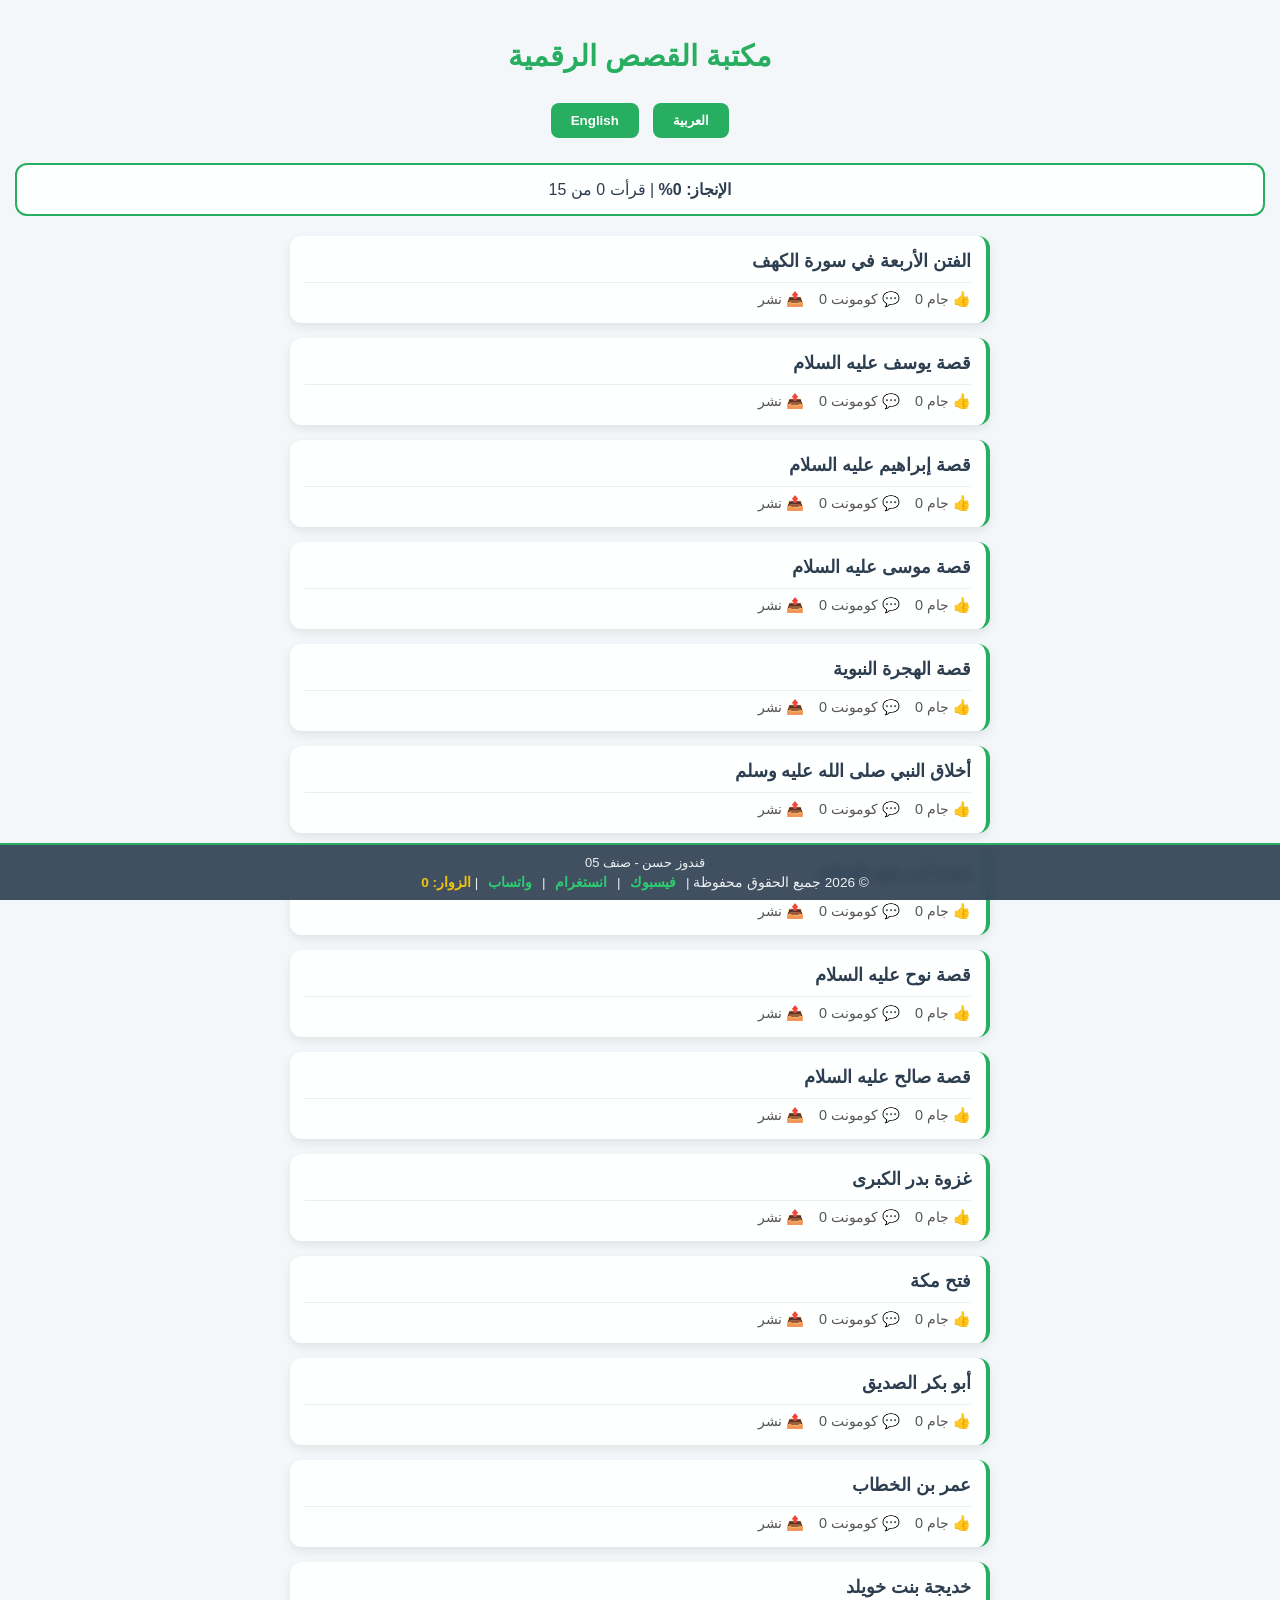
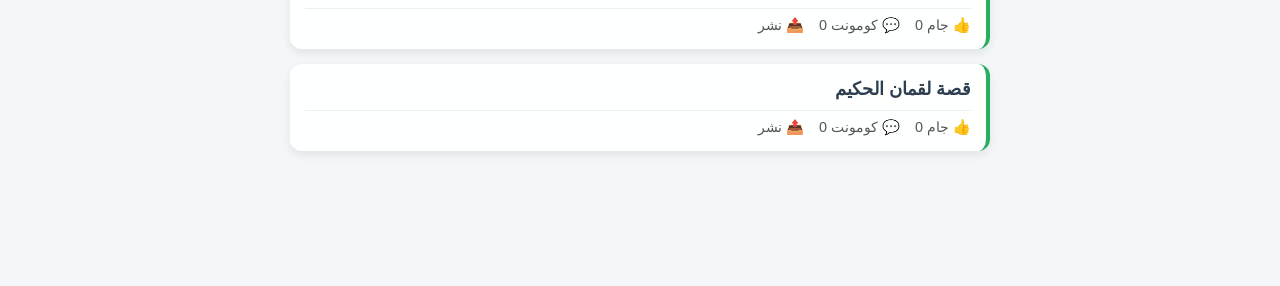
<file: index.html>
<!DOCTYPE html>
<html lang="ar" dir="rtl">
<head>
<meta charset="UTF-8">
<meta name="viewport" content="width=device-width, initial-scale=1.0">
<title>مكتبة القصص الرقمية</title>
<style>
:root {
  --primary-green: #27ae60;
  --light-bg: #f4f7f9;
  --card-bg: rgba(255, 255, 255, 0.95);
  --text-dark: #2c3e50;
}

body {
    font-family: 'Segoe UI', Tahoma, sans-serif;
    background-color: var(--light-bg);
    color: var(--text-dark);
    margin: 0;
    padding: 20px 15px 120px 15px;
    min-height: 100vh;
}

h1 {
    text-align: center;
    color: var(--primary-green);
    margin-bottom: 25px;
    font-size: 1.8em;
}

.controls {
    text-align: center;
    margin-bottom: 20px;
}

.controls button {
    background-color: var(--primary-green);
    color: white;
    border: none;
    padding: 10px 20px;
    border-radius: 8px;
    margin: 5px;
    font-weight: bold;
    cursor: pointer;
}

#storiesList {
    max-width: 700px;
    margin: 0 auto;
}

.card-item {
    background: var(--card-bg);
    border-radius: 12px;
    padding: 15px;
    margin-bottom: 15px;
    box-shadow: 0 4px 10px rgba(0,0,0,0.08);
    border-right: 4px solid var(--primary-green);
}

.card-item a {
    color: var(--text-dark);
    text-decoration: none;
    font-weight: bold;
    font-size: 1.1em;
    display: block;
    margin-bottom: 10px;
}

.interactions {
    display: flex;
    gap: 15px;
    font-size: 0.9em;
    color: #555;
    border-top: 1px solid #eee;
    padding-top: 8px;
}

.interactions span {
    cursor: pointer;
    transition: 0.2s;
}

.interactions span:hover {
    color: var(--primary-green);
}

.footer-watermark {
    position: fixed;
    bottom: 0;
    left: 0;
    width: 100%;
    background: rgba(44, 62, 80, 0.9);
    color: #ecf0f1;
    text-align: center;
    padding: 10px 5px;
    font-size: 0.85em;
    backdrop-filter: blur(6px);
    border-top: 2px solid var(--primary-green);
    z-index: 999;
}

.footer-watermark a {
    color: #2ecc71;
    text-decoration: none;
    margin: 0 6px;
    font-weight: bold;
}

.footer-name {
    display: block;
    margin-bottom: 4px;
    font-size: 0.95em;
}

.visitor-count {
    color: #f1c40f;
    font-weight: bold;
}
</style>
</head>
<body>

<h1>مكتبة القصص الرقمية</h1>

<div class="controls">
    <button onclick="setLang('ar')">العربية</button>
    <button onclick="setLang('en')">English</button>
</div>

<div id="statsBoard" class="dashboard"></div>
<div id="storiesList">جاري التحميل...</div>

<footer class="footer-watermark">
    <span class="footer-name">قندوز حسن - صنف 05</span>
    <span>© 2026 جميع الحقوق محفوظة</span> | 
    <a href="https://facebook.com" target="_blank">فيسبوك</a> | 
    <a href="https://instagram.com" target="_blank">انستغرام</a> | 
    <a href="https://wa.me/" target="_blank">واتساب</a> | 
    <span class="visitor-count">الزوار: <span id="visitorCount">جاري التحميل...</span></span>
</footer>

<script>
let storiesData = [];
let currentLang = 'ar';

async function updateVisitorCount() {
    try {
        const key = 'qisas-al-anbiya-visits';
        const response = await fetch(`https://api.counterapi.dev/v1/${key}/up`, {mode: 'cors'});
        const data = await response.json();
        document.getElementById('visitorCount').innerText = data.count.toLocaleString('ar-EG');
    } catch (e) {
        document.getElementById('visitorCount').innerText = '0';
    }
}

async function loadStories() {
    try {
        const response = await fetch('stories.json');
        storiesData = await response.json();
        renderStories();
        updateStats();
        updateVisitorCount();
    } catch (e) {
        document.getElementById('storiesList').innerHTML = 'خطأ في تحميل القصص. تأكد من وجود ملف stories.json';
    }
}

function renderStories(filter = 'all') {
    const list = document.getElementById('storiesList');
    let filtered = storiesData;
    
    if(filtered.length === 0) {
        list.innerHTML = '<p style="text-align:center">لا توجد قصص</p>';
        return;
    }
    
    list.innerHTML = filtered.map(story => {
        const title = currentLang === 'ar' ? story.title_ar : story.title_en;
        const isRead = localStorage.getItem('read_'+story.id);
        const likes = localStorage.getItem('like_'+story.id) || 0;
        const comments = localStorage.getItem('comment_'+story.id) || 0;
        
        return `
        <div class="card-item">
            <a href="${story.url}" target="_blank">${isRead ? '✓ ' : ''}${title}</a>
            <div class="interactions">
                <span onclick="likeStory('${story.id}')">👍 جام <span id="like_${story.id}">${likes}</span></span>
                <span onclick="commentStory('${story.id}')">💬 كومونت <span id="comment_${story.id}">${comments}</span></span>
                <span onclick="shareStory('${title}', '${story.url}')">📤 نشر</span>
            </div>
        </div>`;
    }).join('');
}

function updateStats() {
    const total = storiesData.length;
    const read = storiesData.filter(s => localStorage.getItem('read_'+s.id)).length;
    const percent = total > 0 ? Math.round((read/total)*100) : 0;
    document.getElementById('statsBoard').innerHTML = `
        <div style="text-align:center; background:var(--card-bg); padding:15px; border-radius:12px; margin-bottom:20px; border:2px solid var(--primary-green)">
            <strong>الإنجاز: ${percent}%</strong> | قرأت ${read} من ${total}
        </div>`;
}

function setLang(lang) {
    currentLang = lang;
    renderStories();
}

function likeStory(id) {
    let likes = parseInt(localStorage.getItem('like_'+id) || 0) + 1;
    localStorage.setItem('like_'+id, likes);
    document.getElementById('like_'+id).innerText = likes;
}

function commentStory(id) {
    let comment = prompt('اكتب تعليقك:');
    if(comment) {
        let comments = parseInt(localStorage.getItem('comment_'+id) || 0) + 1;
        localStorage.setItem('comment_'+id, comments);
        document.getElementById('comment_'+id).innerText = comments;
    }
}

function shareStory(title, url) {
    if(navigator.share) {
        navigator.share({title: title, url: url});
    } else {
        alert('انسخ الرابط: ' + url);
    }
}

document.addEventListener('click', function(e) {
    if(e.target.tagName === 'A' && e.target.href.includes('http')) {
        const id = e.target.href.split('/').pop();
        localStorage.setItem('read_'+id, 'true');
        setTimeout(() => { updateStats(); renderStories(); }, 500);
    }
});

loadStories();
</script>
</body>
</html>
</file>
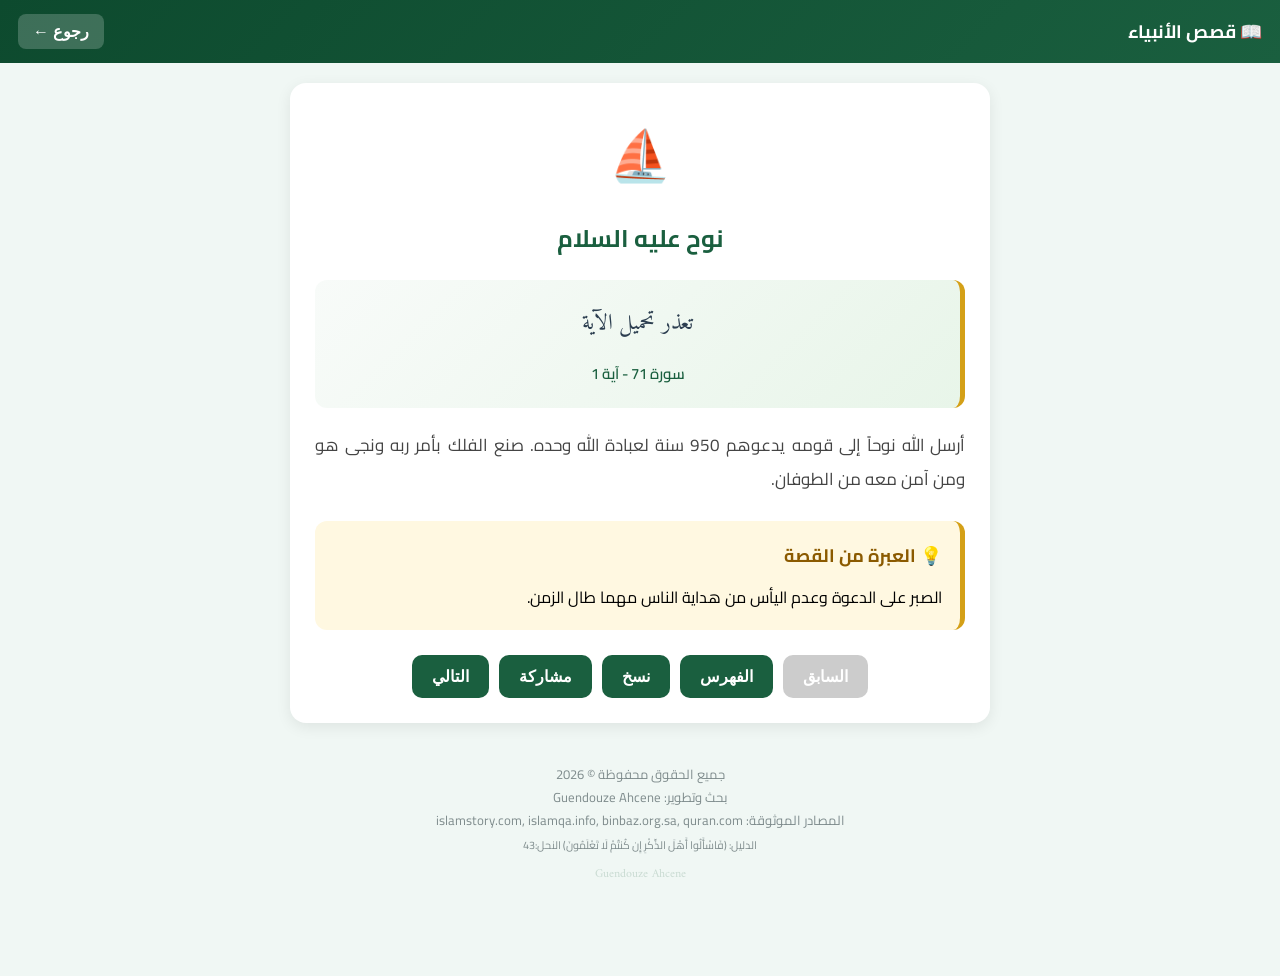
<file: stories.html>
<!DOCTYPE html>
<html lang="ar" dir="rtl">
<head>
<meta charset="UTF-8">
<meta name="viewport" content="width=device-width, initial-scale=1.0">
<title>قصص الأنبياء - Guendouze Ahcene</title>
<link href="https://fonts.googleapis.com/css2?family=Amiri:wght@700&family=Cairo:wght@400;500;600;700&display=swap" rel="stylesheet">
<style>
:root {
  --bg: #f0f7f4;
  --white: #ffffff;
  --green: #1a5f3f;
  --green-dark: #0d4a2e;
  --gold: #d4a017;
  --text: #2c3e50;
  --muted: #7f8c8d;
}

body {
  font-family: 'Cairo', sans-serif;
  background: var(--bg);
  margin: 0;
  padding-bottom: 100px;
}

.topbar {
  background: linear-gradient(135deg, var(--green-dark), var(--green));
  color: white;
  padding: 14px 18px;
  display: flex;
  justify-content: space-between;
  align-items: center;
  position: sticky;
  top: 0;
  z-index: 100;
}

.back-btn {
  background: rgba(255,255,255,0.2);
  border: none;
  color: white;
  padding: 8px 15px;
  border-radius: 8px;
  cursor: pointer;
  font-size: 16px;
  font-weight: 600;
}

.container {
  max-width: 700px;
  margin: 20px auto;
  padding: 0 15px;
}

.card {
  background: var(--white);
  border-radius: 16px;
  padding: 25px;
  box-shadow: 0 4px 15px rgba(0,0,0,0.08);
  margin-bottom: 20px;
}

.story-title {
  font-size: 24px;
  font-weight: 700;
  color: var(--green);
  text-align: center;
  margin-bottom: 15px;
  line-height: 1.8;
}

.story-icon {
  font-size: 50px;
  text-align: center;
  margin-bottom: 15px;
}

.verse-box {
  background: linear-gradient(135deg, #f8fbf9, #e8f5e9);
  border-right: 5px solid var(--gold);
  padding: 20px;
  border-radius: 12px;
  margin: 20px 0;
  text-align: center;
}

.verse-text {
  font-family: 'Amiri', serif;
  font-size: 22px;
  line-height: 2.2;
  color: var(--text);
  margin-bottom: 10px;
}

.verse-ref {
  font-size: 15px;
  color: var(--green);
  font-weight: 600;
}

.story-text {
  font-size: 17px;
  line-height: 2;
  color: #444;
  text-align: justify;
  margin: 20px 0;
}

.lesson-box {
  background: #fff8e1;
  border-right: 5px solid var(--gold);
  padding: 18px;
  border-radius: 12px;
  margin-top: 25px;
}

.lesson-title {
  font-weight: 700;
  color: #8b5a00;
  font-size: 18px;
  margin-bottom: 10px;
}

.btns {
  display: flex;
  gap: 10px;
  justify-content: center;
  flex-wrap: wrap;
  margin-top: 25px;
}

.btn {
  background: var(--green);
  color: white;
  border: none;
  padding: 12px 20px;
  border-radius: 10px;
  font-size: 16px;
  font-weight: 600;
  cursor: pointer;
  transition: 0.2s;
}
.btn:hover {
  background: var(--green-dark);
  transform: translateY(-2px);
}
.btn:disabled {
  background: #ccc;
  cursor: not-allowed;
  transform: none;
}

.footer {
  text-align: center;
  padding: 20px;
  font-size: 13px;
  color: var(--muted);
  line-height: 1.8;
}

.loading {
  text-align: center;
  padding: 40px;
  color: var(--green);
  font-size: 18px;
}

.watermark {
  position: fixed;
  bottom: 15px;
  left: 50%;
  transform: translateX(-50%);
  font-family: 'Amiri', serif;
  font-size: 12px;
  color: rgba(26,95,63,0.18);
  pointer-events: none;
}
</style>
</head>
<body>

<div class="watermark">Guendouze Ahcene</div>

<div class="topbar">
  <div style="font-weight:700;font-size:18px">📖 قصص الأنبياء</div>
  <button class="back-btn" onclick="window.location.href='index.html'">رجوع ←</button>
</div>

<div class="container">
  <div id="loading" class="loading">جاري تحميل القصة...</div>
  <div id="storyCard" class="card" style="display:none">
    <div class="story-icon" id="icon">⛵</div>
    <div class="story-title" id="title"></div>
    <div class="verse-box">
      <div class="verse-text" id="verse"></div>
      <div class="verse-ref" id="verseRef"></div>
    </div>
    <div class="story-text" id="text"></div>
    <div class="lesson-box">
      <div class="lesson-title">💡 العبرة من القصة</div>
      <div id="lesson"></div>
    </div>
    <div class="btns">
      <button class="btn" id="prevBtn" onclick="prevStory()">السابق</button>
      <button class="btn" onclick="showIndex()">الفهرس</button>
      <button class="btn" onclick="copyStory()">نسخ</button>
      <button class="btn" onclick="shareStory()">مشاركة</button>
      <button class="btn" id="nextBtn" onclick="nextStory()">التالي</button>
    </div>
  </div>
</div>

<div class="footer">
  جميع الحقوق محفوظة © 2026<br>
  بحث وتطوير: Guendouze Ahcene<br>
  المصادر الموثوقة: islamstory.com, islamqa.info, binbaz.org.sa, quran.com<br>
  <small>الدليل: ﴿فَاسْأَلُوا أَهْلَ الذِّكْرِ إِن كُنتُمْ لَا تَعْلَمُونَ﴾ النحل:43</small>
</div>

<script>
const stories = [
  {icon:"⛵", title:"نوح عليه السلام", surah:71, ayah:1, text:"أرسل الله نوحاً إلى قومه يدعوهم 950 سنة لعبادة الله وحده. صنع الفلك بأمر ربه ونجى هو ومن آمن معه من الطوفان.", lesson:"الصبر على الدعوة وعدم اليأس من هداية الناس مهما طال الزمن."},
  {icon:"🔥", title:"إبراهيم عليه السلام", surah:21, ayah:69, text:"حاجج قومه في عبادة الأصنام وكسرها، فألقوه في النار فقال الله: يا نار كوني برداً وسلاماً على إبراهيم.", lesson:"التوكل على الله واليقين بنصره عند الشدائد."},
  {icon:"🐑", title:"إسماعيل عليه السلام", surah:37, ayah:102, text:"رأى إبراهيم في المنام أنه يذبح ابنه إسماعيل، فاستسلم الابن لأمر الله وقال: يا أبت افعل ما تؤمر ستجدني إن شاء الله من الصابرين.", lesson:"الطاعة المطلقة لله والاستسلام لأمره."},
  {icon:"👑", title:"سليمان عليه السلام", surah:27, ayah:30, text:"آتاه الله ملكاً عظيماً وسخر له الجن والطير والريح. فهم منطق النمل وجاءه الهدهد بخبر ملكة سبأ.", lesson:"شكر النعمة وتسخير الملك في طاعة الله."},
  {icon:"🏔️", title:"أصحاب الكهف", surah:18, ayah:9, text:"فتية آمنوا بربهم فزادهم هدى، ففروا بدينهم وناموا في الكهف 309 سنة ثم بعثهم الله آية للناس.", lesson:"الثبات على الحق والتوكل على الله في الغربة."},
  {icon:"🐋", title:"يونس عليه السلام", surah:37, ayah:142, text:"ترك قومه غاضباً فالتقمه الحوت، فسبح في الظلمات: لا إله إلا أنت سبحانك إني كنت من الظالمين فنجاه الله.", lesson:"التسبيح والاستغفار ينجي من الكرب."},
  {icon:"⚔️", title:"موسى عليه السلام", surah:20, ayah:25, text:"أرسله الله لفرعون بآيات بينات، فشق الله له البحر ونجاه وقومه وأغرق فرعون وجنوده.", lesson:"نصر الله للمظلومين وهلاك الظالمين."},
  {icon:"💍", title:"يوسف عليه السلام", surah:12, ayah:4, text:"رأى رؤيا فحسده إخوته وألقوه في البئر، فصبر وعف عن امرأة العزيز فصار عزيز مصر.", lesson:"العفة والصبر مفتاح الفرج والتمكين."},
  {icon:"🌊", title:"صالح عليه السلام", surah:7, ayah:73, text:"أرسل لثمود وآتاه الله الناقة آية، فعقروها فأخذهم الله بالصيحة.", lesson:"عدم تكذيب آيات الله والاستهانة بوعيده."},
  {icon:"🏠", title:"هود عليه السلام", surah:11, ayah:50, text:"أرسل لعاد فكذبوه فأرسل الله عليهم ريحاً صرصراً عاتية تدمر كل شيء.", lesson:"العزة لله وحده لا للقوة والبنيان."},
  {icon:"🕋", title:"لوط عليه السلام", surah:15, ayah:59, text:"أرسل لقوم يعملون الفاحشة، فنجاه الله وأهله إلا امرأته وأهلك القوم.", lesson:"خطورة المجاهرة بالمعاصي وعاقبة الفاحشة."},
  {icon:"⚖️", title:"شعيب عليه السلام", surah:11, ayah:84, text:"أرسل لمدين يدعوهم لتوحيد الله وعدم بخس المكيال، فكذبوه فأخذتهم الصيحة.", lesson:"العدل في الميزان والصدق في التجارة."},
  {icon:"🕊️", title:"إسحاق ويعقوب", surah:37, ayah:112, text:"بشر الله إبراهيم بإسحاق ومن وراء إسحاق يعقوب، وبارك الله في ذريتهما.", lesson:"بركة دعاء الصالحين لأبنائهم."},
  {icon:"🌹", title:"أيوب عليه السلام", surah:38, ayah:41, text:"ابتلاه الله في ماله وولده وجسده 18 سنة فصبر، فكشف الله ضره وآتاه أهله.", lesson:"الصبر على البلاء والرضا بقضاء الله."},
  {icon:"🖋️", title:"إدريس عليه السلام", surah:19, ayah:56, text:"كان صديقاً نبياً ورفعه الله مكاناً علياً، وكان أول من خط بالقلم.", lesson:"طلب العلم والعبادة ترفع العبد."},
  {icon:"🐪", title:"إسماعيل صادق الوعد", surah:19, ayah:54, text:"كان صادق الوعد وأمر أهله بالصلاة والزكاة، وكان رسولاً نبياً.", lesson:"الوفاء بالوعد من صفات الأنبياء."},
  {icon:"🎵", title:"داود عليه السلام", surah:34, ayah:10, text:"آتاه الله الملك والحكمة وألان له الحديد وعلمه صنعة اللبوس.", lesson:"الجمع بين الملك والعبادة والصنعة."},
  {icon:"📜", title:"ذو الكفل", surah:21, ayah:85, text:"كان صابراً من الأخيار، تكفل بطاعة الله فسمي ذا الكفل.", lesson:"التكفل بطاعة الله يورث الرفعة."},
  {icon:"🌙", title:"زكريا عليه السلام", surah:19, ayah:2, text:"دعا ربه في الكبر أن يرزقه ذرية، فبشره الله بيحيى.", lesson:"حسن الظن بالله وكثرة الدعاء في الخفاء."},
  {icon:"🌟", title:"يحيى عليه السلام", surah:19, ayah:12, text:"آتاه الله الحكم صبياً وحناناً من لدنه وزكاة وكان باراً بوالديه.", lesson:"البر بالوالدين وطهارة القلب من الصغر."},
  {icon:"👩", title:"مريم عليها السلام", surah:3, ayah:42, text:"اصطفاها الله وطهرها على نساء العالمين، وكفلها زكريا.", lesson:"العفة والعبادة ترفع شأن المؤمنة."},
  {icon:"✨", title:"عيسى عليه السلام", surah:3, ayah:45, text:"كلمة الله وروح منه، يكلم الناس في المهد وكهلاً ويبرئ الأكمه والأبرص.", lesson:"معجزات الأنبياء دليل على صدقهم."},
  {icon:"🕌", title:"محمد ﷺ", surah:33, ayah:21, text:"خاتم النبيين، أرسله الله رحمة للعالمين، أسوته حسنة لمن كان يرجو الله.", lesson:"الاقتداء بالنبي ﷺ في كل أحوالنا."},
  {icon:"🌴", title:"آدم عليه السلام", surah:2, ayah:30, text:"أول البشر وخليفة الله في الأرض، علمه الأسماء كلها.", lesson:"شرف الإنسان بالعلم وخطورة المعصية."},
  {icon:"🐍", title:"الخضر", surah:18, ayah:65, text:"عبد من عباد الله آتاه رحمة وعلماً، صحبه موسى ليتعلم الصبر.", lesson:"فوق كل ذي علم عليم، والصبر على العلم."},
  {icon:"👑", title:"ذو القرنين", surah:18, ayah:83, text:"ملك صالح مكنه الله في الأرض، بنى السد على يأجوج ومأجوج.", lesson:"تسخير القوة والملك لخدمة المستضعفين."},
  {icon:"🐘", title:"لقمان الحكيم", surah:31, ayah:13, text:"آتاه الله الحكمة ووصى ابنه بتوحيد الله وبر الوالدين.", lesson:"أعظم وصايا الآباء للأبناء: التوحيد."},
  {icon:"📖", title:"عزير", surah:9, ayah:30, text:"أماته الله مائة عام ثم بعثه، ليكون آية للناس.", lesson:"قدرة الله على الإحياء بعد الموت."},
  {icon:"🛡️", title:"طالوت وجالوت", surah:2, ayah:249, text:"اختار الله طالوت ملكاً، وهزم داود جالوت بإذن الله.", lesson:"النصر بكثرة التقوى لا بكثرة العدد."},
  {icon:"🏛️", title:"قارون", surah:28, ayah:76, text:"آتاه الله الكنوز فبغى وتكبر، فخسف الله به وبداره الأرض.", lesson:"خطر المال إذا لم يشكر صاحبه ربه."},
  {icon:"🧙", title:"هاروت وماروت", surah:2, ayah:102, text:"ملكان أنزلا ببابل يعلمان الناس السحر ابتلاء.", lesson:"خطورة السحر والتعلم منه."},
  {icon:"🔨", title:"تبع الحميري", surah:44, ayah:37, text:"ملك صالح آمن بالله وحارب الأوثان في اليمن.", lesson:"الملك الصالح يهدم الباطل وينشر الحق."},
  {icon:"🕯️", title:"أصحاب الأخدود", surah:85, ayah:4, text:"قوم آمنوا بالله فحفر لهم الكافرون الأخدود وأحرقوهم بالنار.", lesson:"الثبات على الإيمان ولو كان الثمن الحياة."},
  {icon:"🌾", title:"بلعم بن باعوراء", surah:7, ayah:175, text:"آتاه الله العلم فانسلخ منه واتبع هواه كمثل الكلب.", lesson:"خطر اتباع الهوى بعد العلم."},
  {icon:"💰", title:"أصحاب الجنة", surah:68, ayah:17, text:"ورثوا جنة فأقسموا ليصرمنها مصبحين، فطاف عليها طائف من ربك فأصبحت كالصريم.", lesson:"النية في الرزق والشكر قبل الحصاد."}
];

let currentIndex = parseInt(localStorage.getItem('storyIndex')) || 0;

async function loadStory() {
  const story = stories[currentIndex];
  document.getElementById('icon').textContent = story.icon;
  document.getElementById('title').textContent = story.title;
  document.getElementById('text').textContent = story.text;
  document.getElementById('lesson').textContent = story.lesson;

  document.getElementById('prevBtn').disabled = currentIndex === 0;
  document.getElementById('nextBtn').disabled = currentIndex === stories.length - 1;

  try {
    const res = await fetch(`https://api.quran.com/api/v4/verses/by_key/${story.surah}:${story.ayah}?words=true&language=ar&text_type=uthmani`);
    const data = await res.json();
    document.getElementById('verse').textContent = data.verse.text_uthmani;
    document.getElementById('verseRef').textContent = `سورة ${data.verse.chapter.name_arabic} - آية ${story.ayah}`;
  } catch(e) {
    document.getElementById('verse').textContent = "تعذر تحميل الآية";
    document.getElementById('verseRef').textContent = `سورة ${story.surah} - آية ${story.ayah}`;
  }

  document.getElementById('loading').style.display = 'none';
  document.getElementById('storyCard').style.display = 'block';
}

function nextStory() {
  if(currentIndex < stories.length - 1) {
    currentIndex++;
    localStorage.setItem('storyIndex', currentIndex);
    document.getElementById('loading').style.display = 'block';
    document.getElementById('storyCard').style.display = 'none';
    loadStory();
    window.scrollTo(0,0);
  }
}

function prevStory() {
  if(currentIndex > 0) {
    currentIndex--;
    localStorage.setItem('storyIndex', currentIndex);
    document.getElementById('loading').style.display = 'block';
    document.getElementById('storyCard').style.display = 'none';
    loadStory();
    window.scrollTo(0,0);
  }
}

function showIndex() {
  let list = "فهرس القص:\n\n";
  stories.forEach((s,i) => list += `${i+1}. ${s.icon} ${s.title}\n`);
  alert(list);
}

function copyStory() {
  const text = document.getElementById('title').textContent + "\n\n" +
               document.getElementById('verse').textContent + "\n" +
               document.getElementById('verseRef').textContent + "\n\n" +
               document.getElementById('text').textContent + "\n\n" +
               "العبرة: " + document.getElementById('lesson').textContent;
  navigator.clipboard.writeText(text);
  alert('تم نسخ القصة ✅');
}

function shareStory() {
  const text = document.getElementById('title').textContent + "\n" + document.getElementById('verseRef').textContent;
  if(navigator.share) {
    navigator.share({title: text, text: text});
  } else {
    copyStory();
  }
}

loadStory();
</script>
</body>
</html>
</file>
